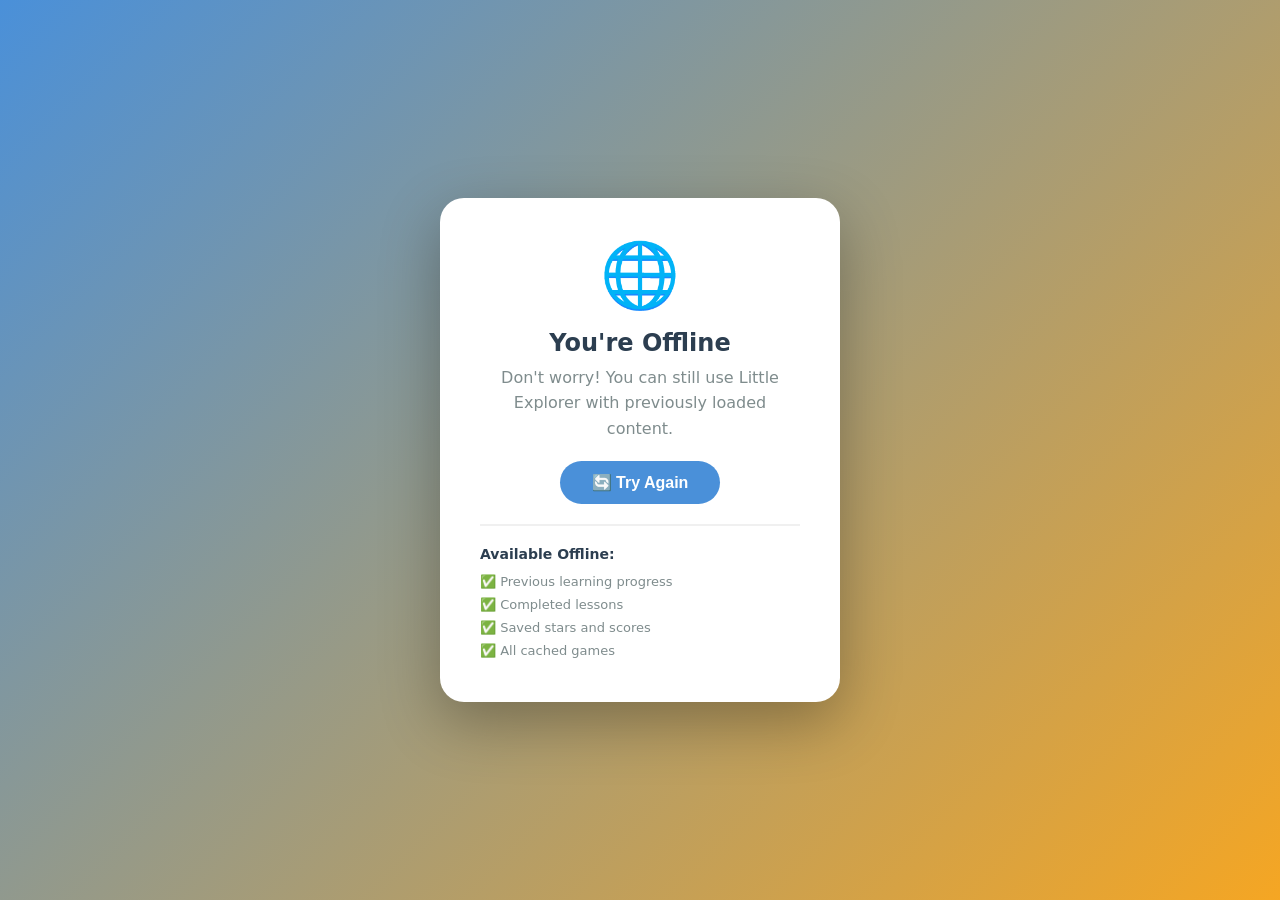
<file: offline.html>
<!doctype html>
<html lang="en">
  <head>
    <meta charset="UTF-8" />
    <meta name="viewport" content="width=device-width, initial-scale=1.0" />
    <title>Offline - Little Explorer</title>
    <style>
      * {
        margin: 0;
        padding: 0;
        box-sizing: border-box;
      }
      body {
        font-family: -apple-system, "Segoe UI", system-ui, sans-serif;
        background: linear-gradient(135deg, #4a90d9, #f5a623);
        min-height: 100vh;
        display: flex;
        justify-content: center;
        align-items: center;
        padding: 20px;
      }
      .offline-container {
        background: white;
        border-radius: 24px;
        padding: 40px;
        max-width: 400px;
        width: 100%;
        text-align: center;
        box-shadow: 0 20px 60px rgba(0, 0, 0, 0.3);
      }
      .offline-icon {
        font-size: 64px;
        margin-bottom: 16px;
      }
      h1 {
        color: #2c3e50;
        font-size: 24px;
        margin-bottom: 8px;
      }
      p {
        color: #7f8c8d;
        font-size: 16px;
        line-height: 1.6;
        margin-bottom: 20px;
      }
      .retry-btn {
        background: #4a90d9;
        color: white;
        border: none;
        padding: 12px 32px;
        border-radius: 50px;
        font-size: 16px;
        font-weight: 600;
        cursor: pointer;
        transition: all 0.3s ease;
      }
      .retry-btn:hover {
        background: #3a7bc8;
        transform: scale(1.05);
      }
      .retry-btn:active {
        transform: scale(0.95);
      }
      .offline-features {
        margin-top: 20px;
        padding-top: 20px;
        border-top: 2px solid #f0f0f0;
        text-align: left;
      }
      .offline-features h3 {
        font-size: 14px;
        color: #2c3e50;
        margin-bottom: 8px;
      }
      .offline-features ul {
        list-style: none;
        padding: 0;
      }
      .offline-features li {
        color: #7f8c8d;
        font-size: 13px;
        padding: 4px 0;
      }
      .offline-features li::before {
        content: "✅ ";
      }
    </style>
  </head>
  <body>
    <div class="offline-container">
      <div class="offline-icon">🌐</div>
      <h1>You're Offline</h1>
      <p>
        Don't worry! You can still use Little Explorer with previously loaded
        content.
      </p>
      <button class="retry-btn" onclick="window.location.reload()">
        🔄 Try Again
      </button>
      <div class="offline-features">
        <h3>Available Offline:</h3>
        <ul>
          <li>Previous learning progress</li>
          <li>Completed lessons</li>
          <li>Saved stars and scores</li>
          <li>All cached games</li>
        </ul>
      </div>
    </div>
  </body>
</html>
</file>
